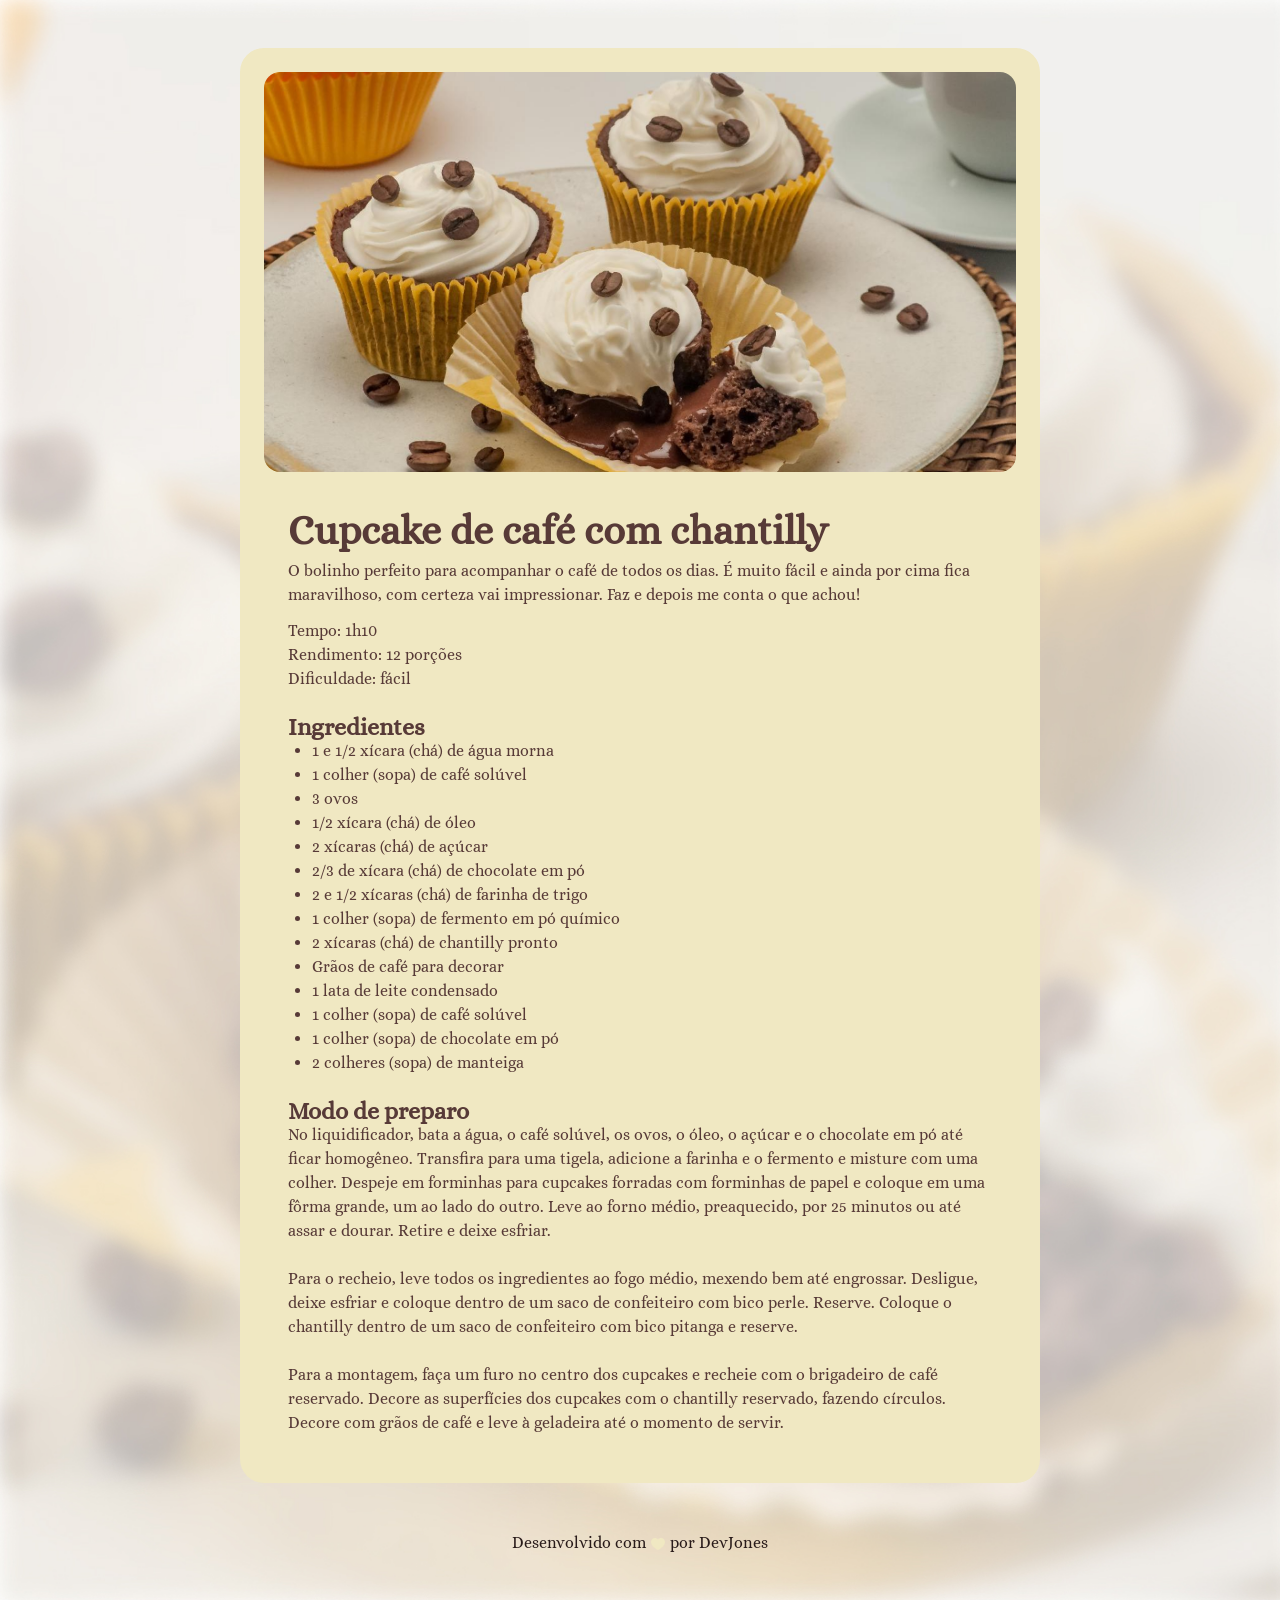
<file: 0 - Projetos Rocketseat/1 - PagWebReceitas/index.html>
<!DOCTYPE html>
<html lang="pt-br">
<head>

    <link rel="preconnect" href="https://fonts.googleapis.com">
    <link rel="preconnect" href="https://fonts.gstatic.com" crossorigin>
    <link href="https://fonts.googleapis.com/css2?family=Alice&display=swap" rel="stylesheet">

    <link rel="stylesheet" href="styles.css">
    <meta charset="UTF-8">
    <meta name="viewport" content="width=device-width, initial-scale=1.0">
    <title>Página de Receitas</title>
    
</head>
<body>

    <div id="page">
        <img src="assets/main-image.png" alt="Imagem de um cupcake com grãos de café e um chantilly por cima.">
        
        <main>
            <section id="about">
                <h1>Cupcake de café com chantilly</h1>
                <p>O bolinho perfeito para acompanhar o café de todos os dias. É muito fácil e ainda por cima fica maravilhoso, com certeza vai impressionar. Faz e depois me conta o que achou!</p>
                <p>
                    Tempo: 1h10 <br>
                    Rendimento: 12 porções <br>
                    Dificuldade: fácil
                </p>
            </section>
            <section id="ingredients">
                <h2>Ingredientes</h2>
                <ul>
                    <li>1 e 1/2 xícara (chá) de água morna</li>
                    <li>1 colher (sopa) de café solúvel</li>
                    <li>3 ovos</li>
                    <li>1/2 xícara (chá) de óleo</li>
                    <li>2 xícaras (chá) de açúcar</li>
                    <li>2/3 de xícara (chá) de chocolate em pó</li>
                    <li>2 e 1/2 xícaras (chá) de farinha de trigo</li>
                    <li>1 colher (sopa) de fermento em pó químico</li>
                    <li>2 xícaras (chá) de chantilly pronto</li>
                    <li>Grãos de café para decorar</li>
                    <li>1 lata de leite condensado</li>
                    <li>1 colher (sopa) de café solúvel</li>
                    <li>1 colher (sopa) de chocolate em pó</li>
                    <li>2 colheres (sopa) de manteiga</li>
                </ul>
            </section>
            <section id="preparation">
                <h2>Modo de preparo</h2>
                <p>No liquidificador, bata a água, o café solúvel, os ovos, o óleo, o açúcar e o chocolate em pó até ficar homogêneo. Transfira para uma tigela, adicione a farinha e o fermento e misture com uma colher. Despeje em forminhas para cupcakes forradas com forminhas de papel e coloque em uma fôrma grande, um ao lado do outro. Leve ao forno médio, preaquecido, por 25 minutos ou até assar e dourar. Retire e deixe esfriar. <br><br>
                Para o recheio, leve todos os ingredientes ao fogo médio, mexendo bem até engrossar. Desligue, deixe esfriar e coloque dentro de um saco de confeiteiro com bico perle. Reserve. Coloque o chantilly dentro de um saco de confeiteiro com bico pitanga e reserve. <br><br>
                Para a montagem, faça um furo no centro dos cupcakes e recheie com o brigadeiro de café reservado. Decore as superfícies dos cupcakes com o chantilly reservado, fazendo círculos. Decore com grãos de café e leve à geladeira até o momento de servir.
</p>
            </section>
        </main>
    </div>
<footer>
    Desenvolvido com 
    <img src="assets/ph_heart-fill.svg" alt="Emoji coração">
    por DevJones
</footer>

</body>
</html>
</file>
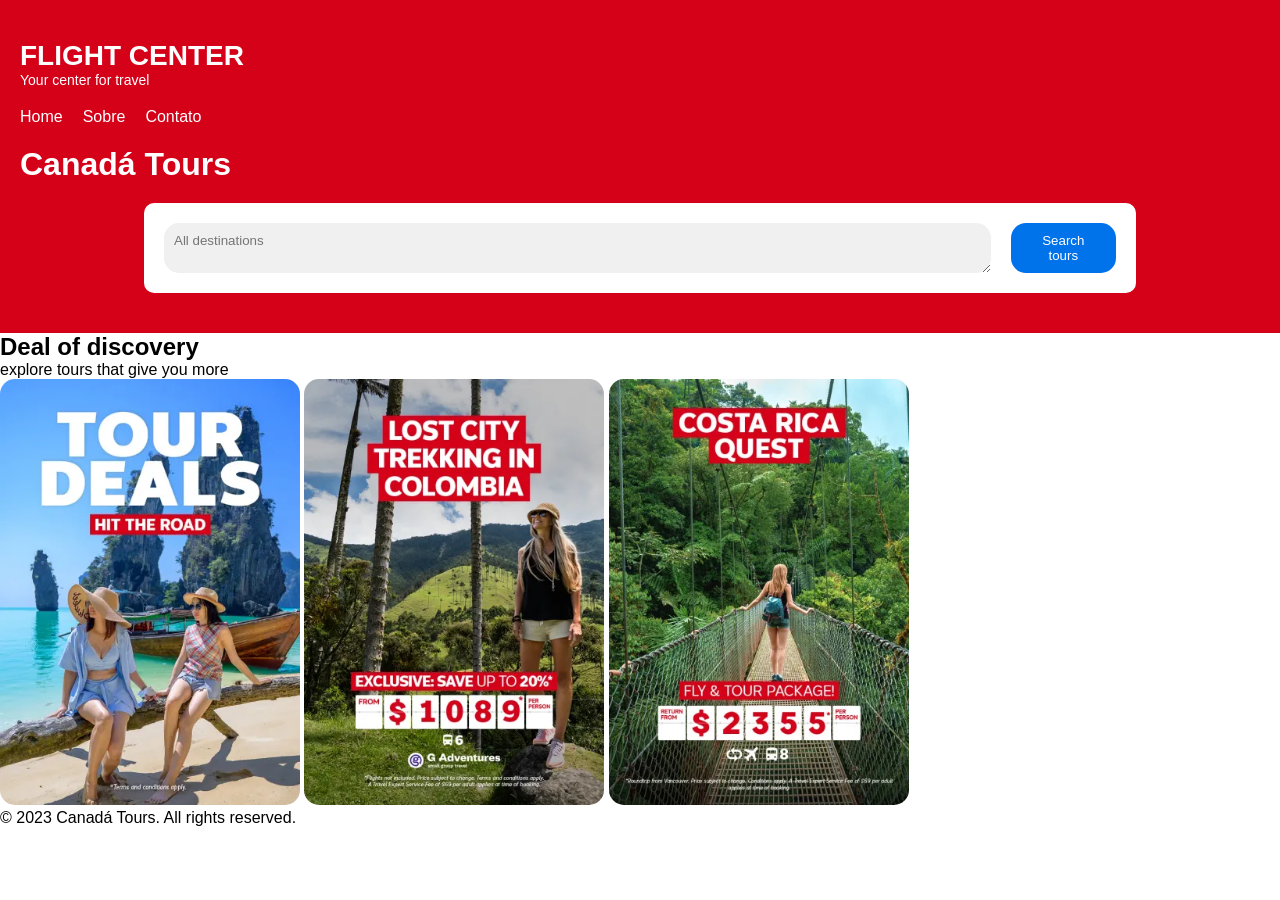
<file: 0 - Projetos Rocketseat/2 - ProjetoLocalTuristico/index.html>
<!DOCTYPE html>
<html lang="pt-br">
<head>
  <meta charset="UTF-8">
  <meta name="viewport" content="width=device-width, initial-scale=1.0">
  <title>Canadá Trip</title>
  <link rel="stylesheet" href="style.css">
  
</head>
<body>
  <header>
    <seletion id="center">
      <h1>FLIGHT CENTER</h1>
      <p>Your center for travel</p>
    </seletion>
    <menu>
      <li><a href="#home">Home</a></li>
      <li><a href="#discovery">Sobre</a></li>
      <li><a href="#contact">Contato</a></li>
    </menu>
    <h1>Canadá Tours</h1>
    <section id="container">
      <textarea placeholder="All destinations"></textarea>
      <button>Search tours</button>
    </section>
  </header>
  <main>

    <section id="discovery">
      <h1>Deal of discovery</h1>
      <p>explore tours that give you more</p>
      <img src="assets/img1.webp" alt="Tour 1">
      <img src="assets/img2.webp" alt="Tour 2">
      <img src="assets/img3.webp" alt="Tour 3">
    </section>
  </main>
  <footer>
    <p>&copy; 2023 Canadá Tours. All rights reserved.</p>
  </footer>
</body>
</html>
</file>
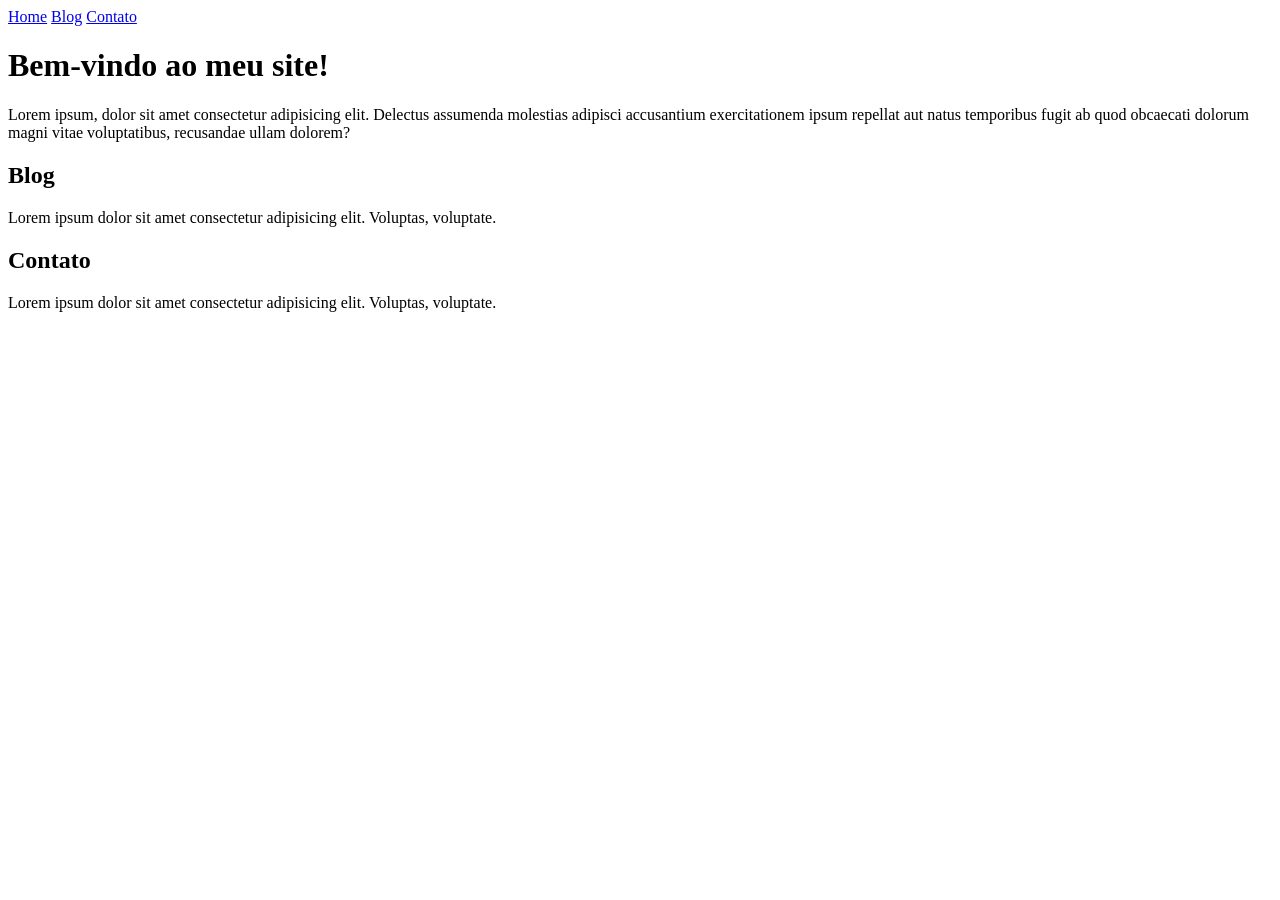
<file: 1 - HTML/projeto-1-html/index.html>
<!DOCTYPE html>
<html lang="pt-br">
<head>
    <meta charset="UTF-8">
    <meta name="viewport" content="width=device-width, initial-scale=1.0">
    <title>Meu site</title>
</head>
<body>
    <nav>
        <a href="#home">Home</a>
        <a href="#blog">Blog</a>
        <a href="#contato">Contato</a>
    </nav>

    <main>
        <section id="home"></section>
            <h1>Bem-vindo ao meu site!</h1>
            <p>Lorem ipsum, dolor sit amet consectetur adipisicing elit. Delectus assumenda molestias adipisci accusantium exercitationem ipsum repellat aut natus temporibus fugit ab quod obcaecati dolorum magni vitae voluptatibus, recusandae ullam dolorem?</p>
        <section id="blog"></section>
            <h2>Blog</h2>
            <p>Lorem ipsum dolor sit amet consectetur adipisicing elit. Voluptas, voluptate.</p>
        <section id="contato"></section>
            <h2>Contato</h2>
            <p>Lorem ipsum dolor sit amet consectetur adipisicing elit. Voluptas, voluptate.</p>
    </main>
</body>
</html>
</file>
<file: 0 - Projetos Rocketseat/1 - PagWebReceitas/styles.css>
*{ 
  margin: 0;
  padding: 0;
}

:root{
  font-family: "Alice", serif;
  line-height: 150%;
  color: #573A37;
}

body{
  background-image: url(assets/bg-image.jpg);
  background-size: cover;
}

#page{
  box-sizing: border-box;
  width: 800px;
  padding: 24px;
  background-color: #F0E8C2;
  border-radius: 24px;
  margin: 48px auto;
}
  

img{
  border-radius: 16px;
  width: 100%;
}

main{
  padding: 24px;
}

section + section{
  margin-top: 24px;
}

h1{
  line-height: 140%;
  font-size: 40px;
}

#about p + p{
  margin-top: 12px;
}

h2{
  font-size: 24px;
}

h1 h2{
  color: #291B1A;
  margin-bottom: 4px;
}

ul{
  padding-left: 24px;
}

footer{
  text-align: center;
  padding-bottom: 48px;
  color: #291B1A;
}

footer img{
  width: 16px;
  vertical-align: middle;
}
</file>
<file: 0 - Projetos Rocketseat/2 - ProjetoLocalTuristico/style.css>
* {
  margin: 0;
  padding: 0;
  box-sizing: border-box;
  font-family: 'Poppins', sans-serif;
}

#center {
  text-align: left;
  font-size: 14px;
}

header{
  background-color: #d40119;
  color: #fff;
  padding: 20px;
}

header h1 {
  margin-top: 20px;
}

header menu {
  display: flex;
  gap: 20px;
  margin-top: 20px;
}

header menu li {
  list-style: none;
}

header a {
  color: #fff;
  text-decoration: none;
  cursor: pointer;
}

#container {
  color: black;
  background-color: #fff;
  border-radius: 10px;
  width: 80%;
  display: flex;
  gap: 20px;
  padding: 20px;
  margin: 20px auto;
}

#container textarea {
  width: 100%;
  padding: 10px;
  border: none;
  border-radius: 15px;
  background-color: #f0f0f0;
}

#container button {
  padding: 10px 20px;
  border: none;
  border-radius: 15px;
  background-color: #0072ea;
  color: #fff;
  cursor: pointer;
}

img {
  width: 300px;
  object-fit: cover;
  border-radius: 15px;
}
</file>
